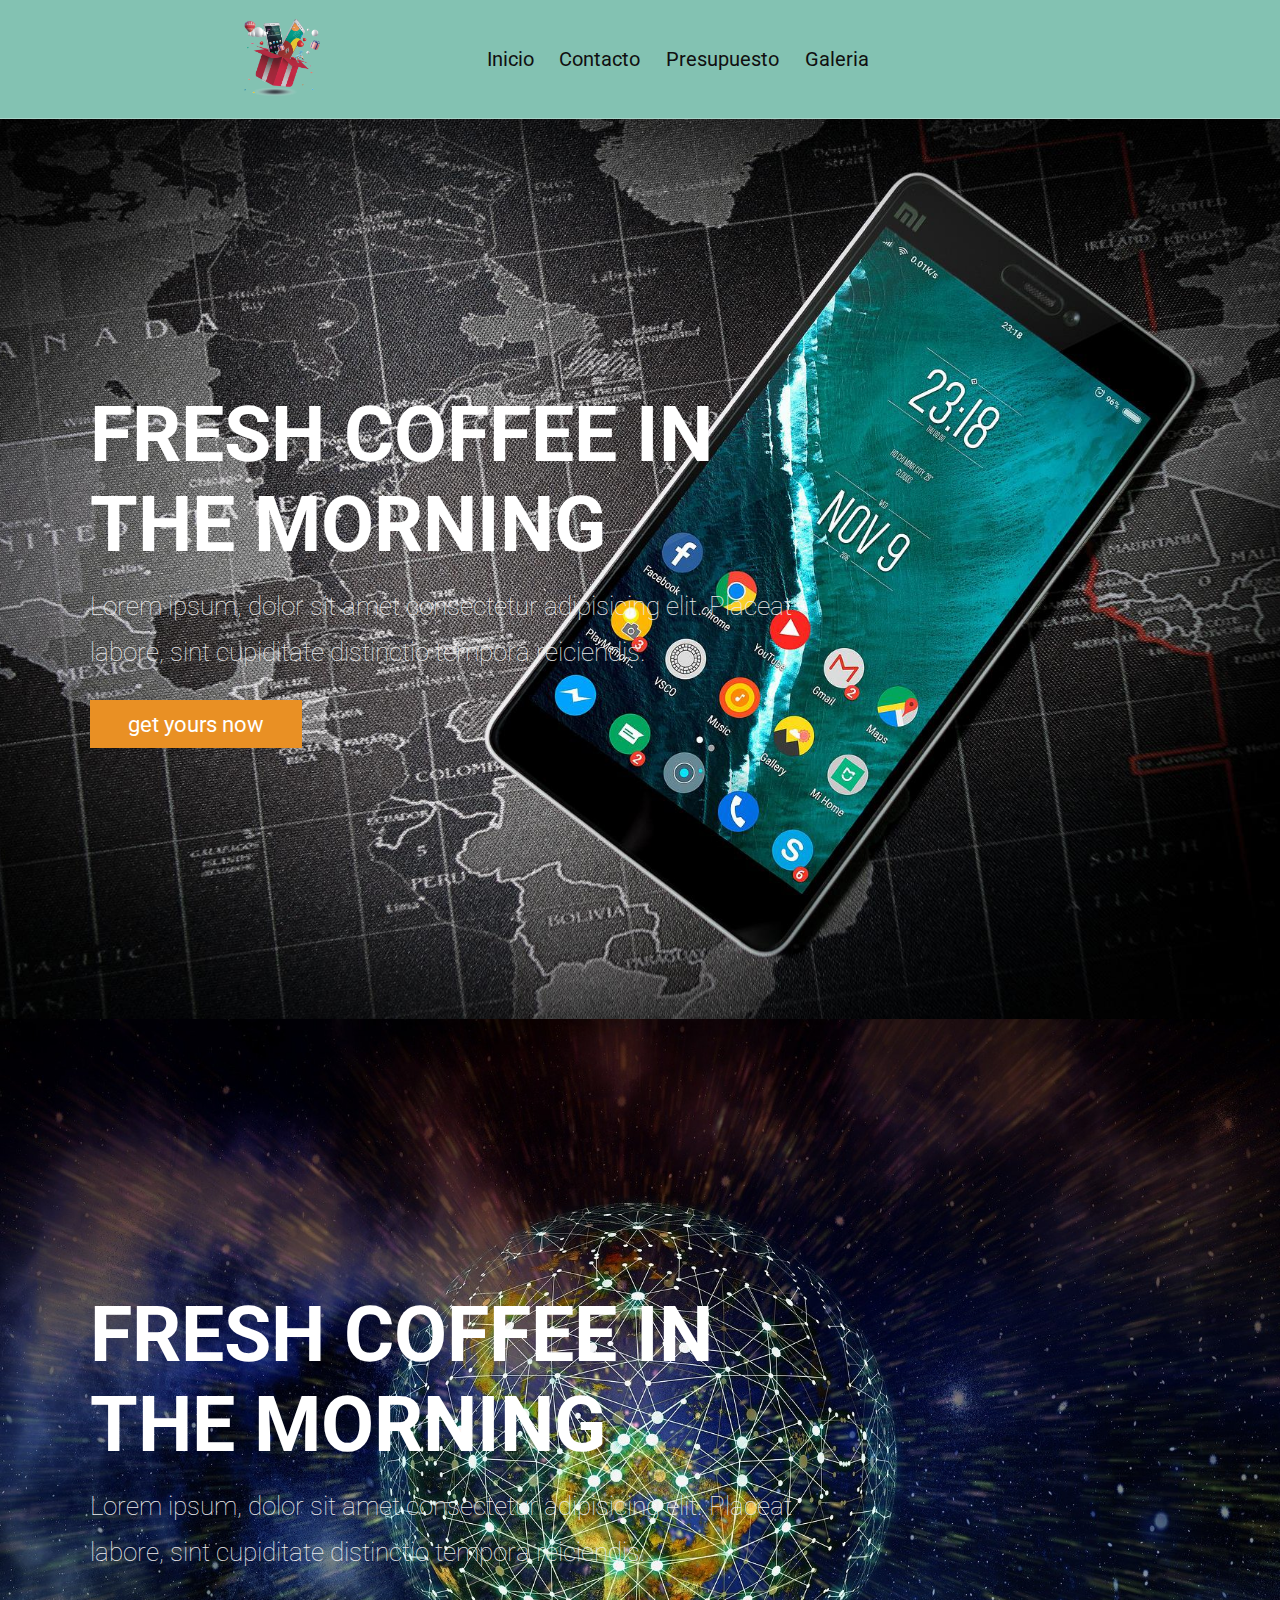
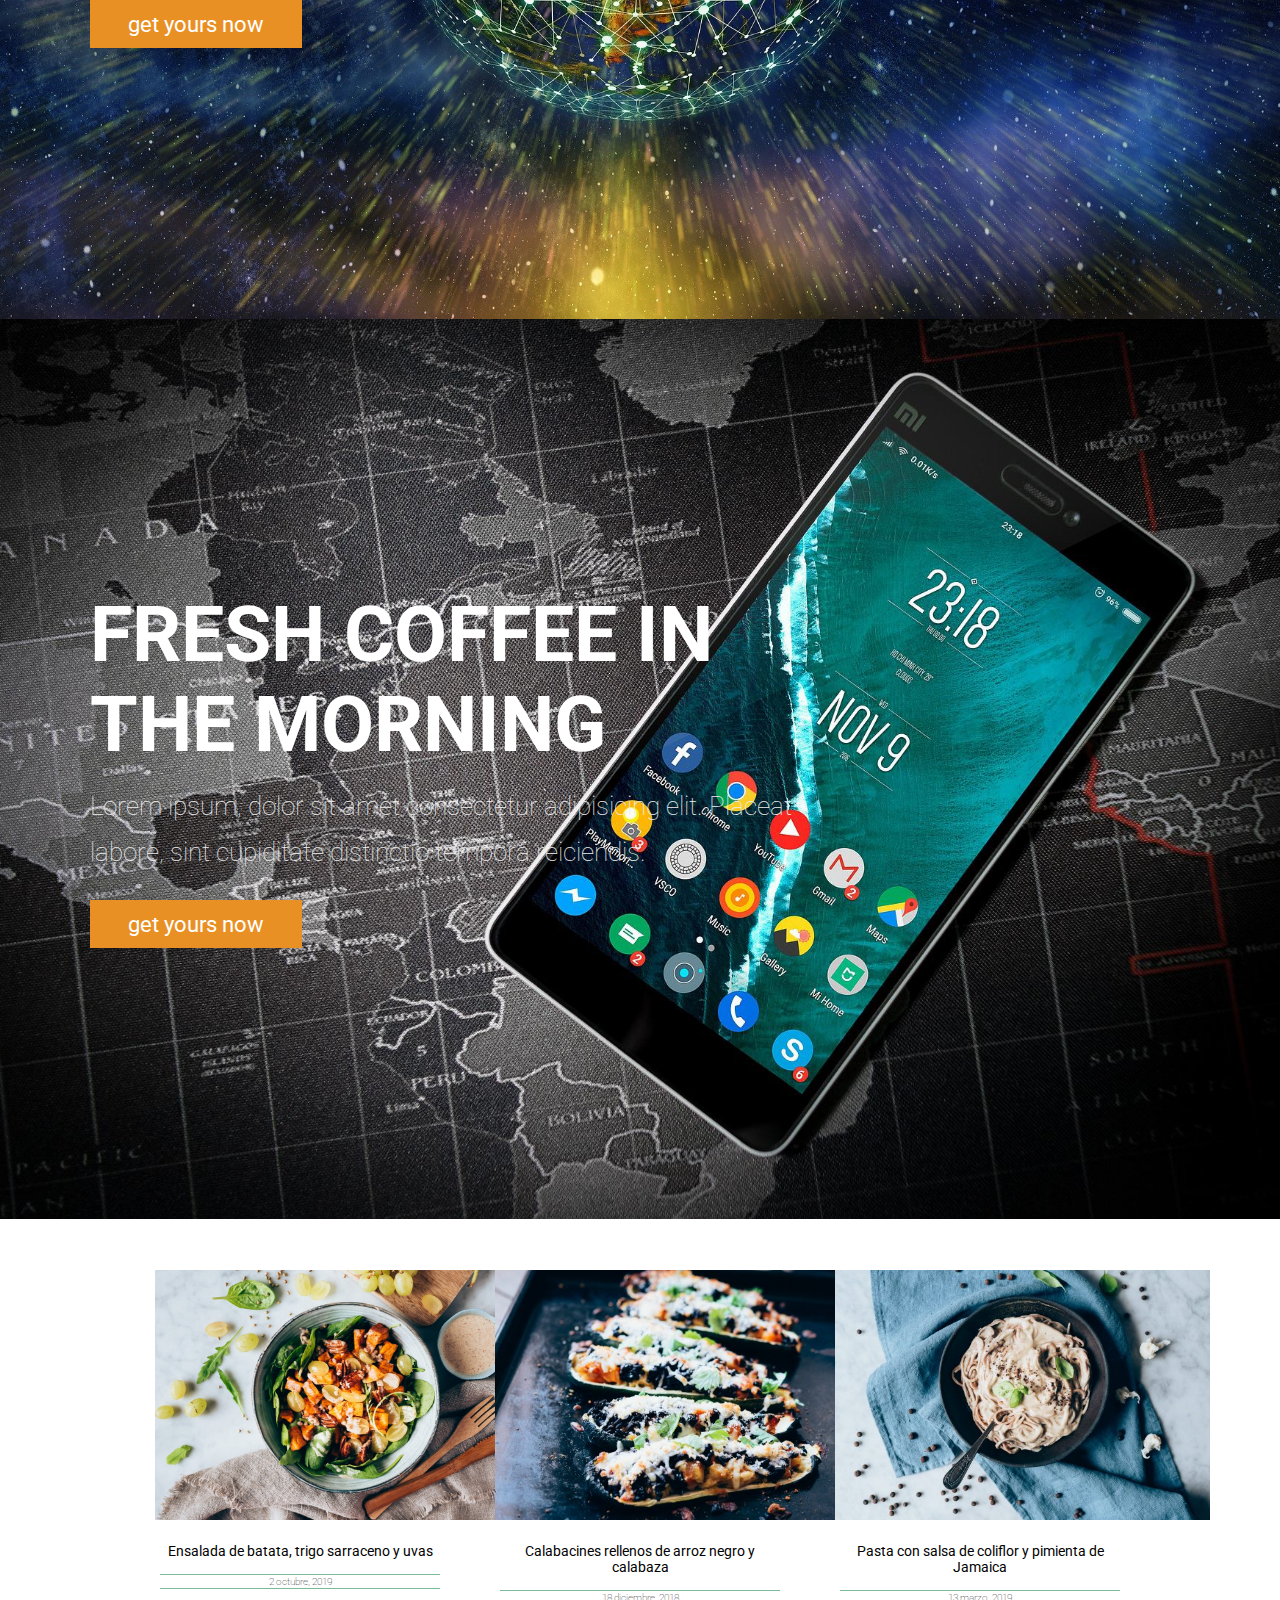
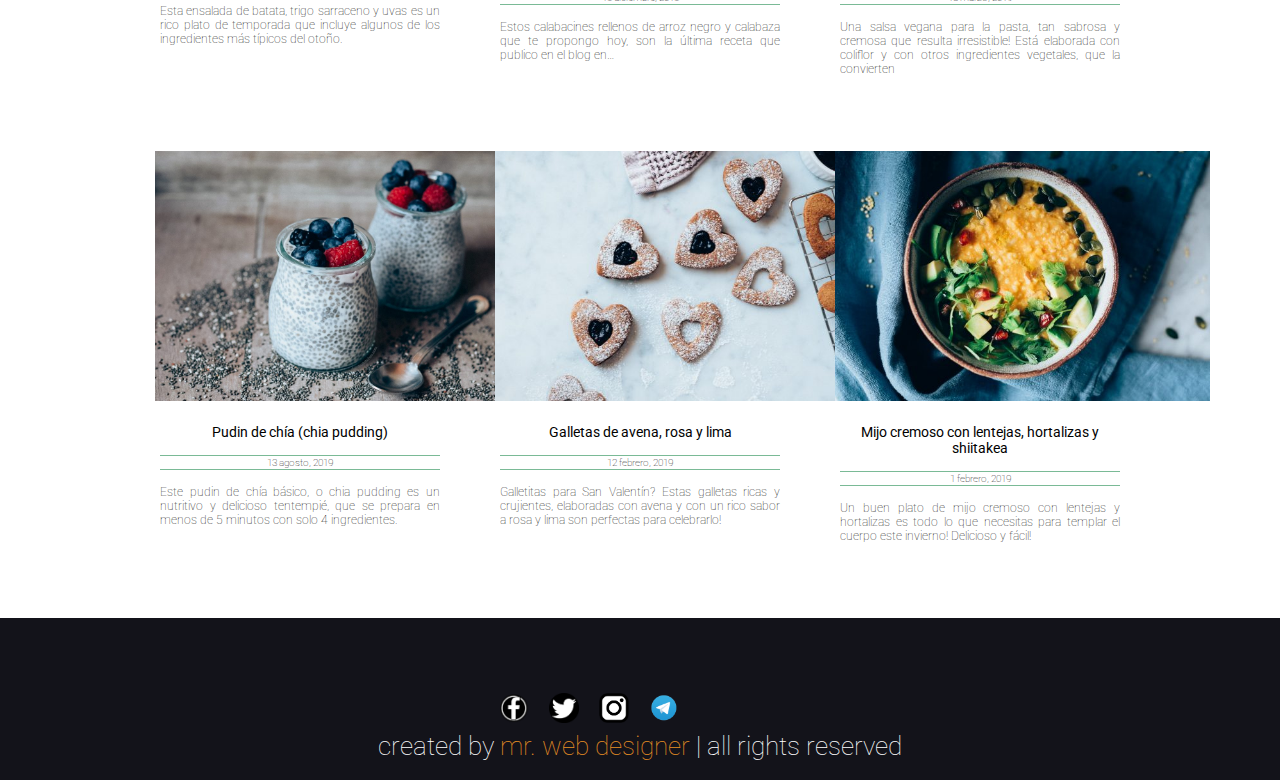
<file: index.html>
<!DOCTYPE html>
<html lang="en">
<head>
    <meta charset="UTF-8">
    <meta http-equiv="X-UA-Compatible" content="IE=edge">
    <meta name="viewport" content="width=device-width, initial-scale=1.0">
    <link href="./css/estilosGeneral.css" rel="stylesheet" type="text/css">
    <link rel="stylesheet" href="https://cdnjs.cloudflare.com/ajax/libs/font-awesome/5.15.4/css/all.min.css">
    <link href="./css/index.css" rel="stylesheet" type="text/css">
    <title>Tienda Online</title>
</head>
<body onload="displayResult()">
    <header>
        <!--PONER IMAGEN: -LOGO-->
        <figure href="#" class="logo">
            <img src="../images/logoMobile.png" alt="">
        </figure>
    <nav class="navbar">
        <ul>
            <li><a href="../index.html">Inicio</a></li>
            <li><a href="./views/contacto.html">Contacto</a></li>
            <li><a href="./views/presupuesto.html">Presupuesto</a></li>
            <li><a href="./views/galeria.html">Galeria</a></li>
        </ul>
    </nav>
    <div class="icons">
        <div class="fas fa-bars" id="menu-btn"></div>
    </div>
</header>
    <main>
        <section class="home">
            <div class="content">
                <h3>fresh coffee in the morning</h3>
                <p>Lorem ipsum, dolor sit amet consectetur adipisicing elit. Placeat labore, sint cupiditate distinctio
                    tempora reiciendis.</p>
                <a href="#" class="btn">get yours now</a>
            </div>
        </section>
            <section class="home-b">
            <div class="content">
                <h3>fresh coffee in the morning</h3>
                <p>Lorem ipsum, dolor sit amet consectetur adipisicing elit. Placeat labore, sint cupiditate distinctio
                    tempora reiciendis.</p>
                <a href="#" class="btn">get yours now</a>
            </div>
        </section>
        
            <section class="home">
            <div class="content">
                <h3>fresh coffee in the morning</h3>
                <p>Lorem ipsum, dolor sit amet consectetur adipisicing elit. Placeat labore, sint cupiditate distinctio
                    tempora reiciendis.</p>
                <a href="#" class="btn">get yours now</a>
            </div>
        </section>
        <div>
            <section class="content-recetas" id="content-recetas">
             </section>
        </div>
    </main>
    <script src="../js/index.js"></script>
    <footer class="footer">
        <div class="social-container">
            <ul class="social-icons">
                <li><a href="#"><i class="fa fa-facebook-f"><img src="./images/png/facebook.png"></i></a></li></br>
                <li><a href="#"><i class="fa fa-twitter"><img src="./images/png/twitter.png"></i></a></li></br>
                <li><a href="#"><i class="fa fa-instagram"><img src="./images/png/instagram.png"></i></a></li>
                <li><a href="#"><i class="fa fa-codepen"><img src="./images/png/telegram3.png"></i></a></li>
            </ul>
        </div>
        <div class="credit">created by <span>mr. web designer</span> | all rights reserved</div>
    </footer> 
</body>
 
</html>
</file>
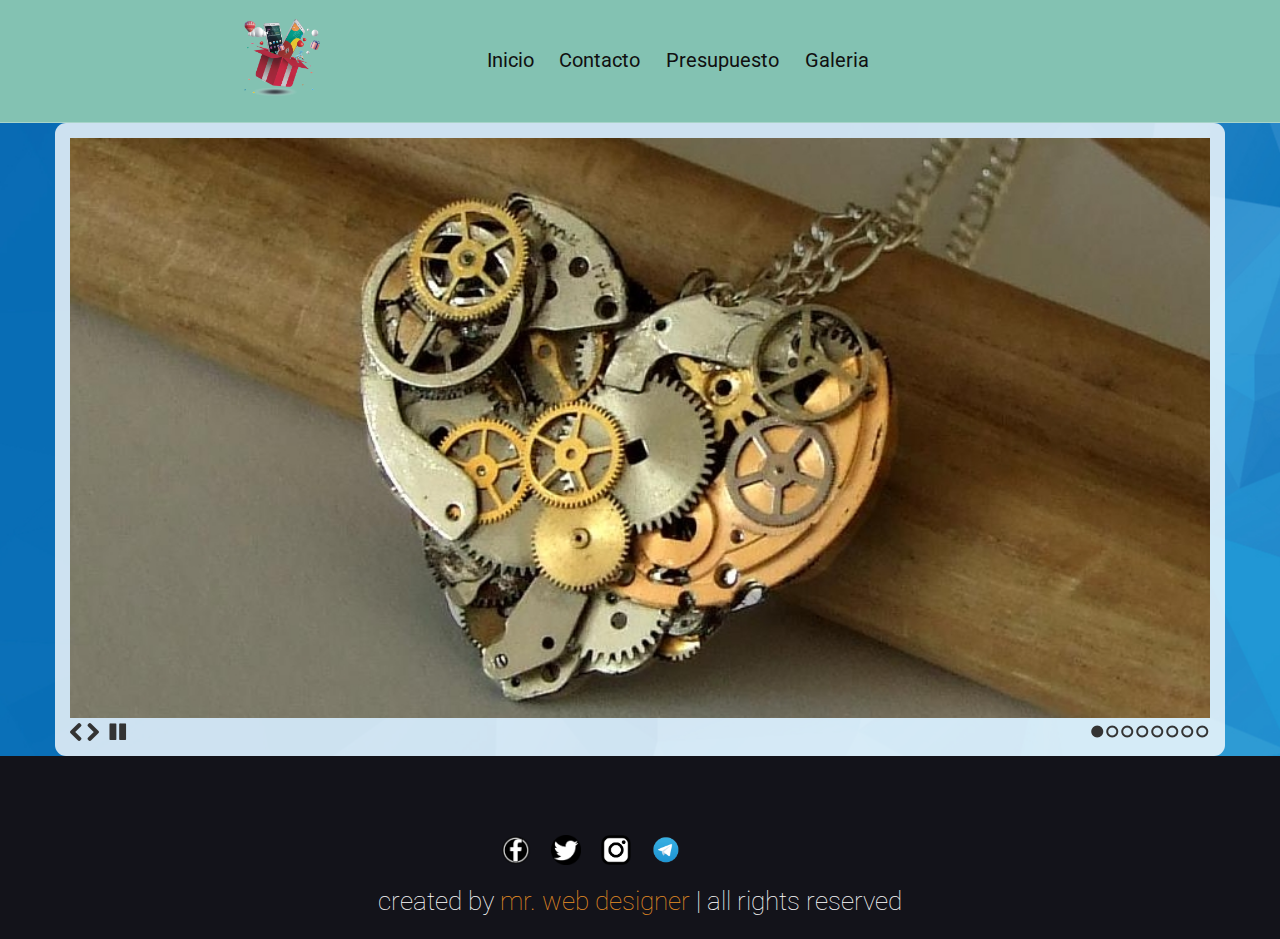
<file: views/galeria.html>
<!DOCTYPE HTML>
<!-- Práctica del módulo Javascript (jQuery) elaborada por 
Alfredo Ramírez para MASTERD Delegaciones en base a un trabajo de terceros. 
[ Uso de librerías jQuery de terceros · Sliders ] 
Adaptado a 1980x1080 de resolución.
Mejor si se usa Chrome/Chromium como navegador.
-->
<html lang="es">
<head>
  <meta charset="UTF-8" />
  <meta http-equiv="X-UA-Compatible" content="IE=edge">
  <meta name="viewport" content="width=device-width">
  <link rel="stylesheet" href="../css/font-awesome.min.css ">

  <link href="../css/estilosGeneral.css" rel="stylesheet" type="text/css">
  <link rel="stylesheet" href="https://cdnjs.cloudflare.com/ajax/libs/font-awesome/5.15.4/css/all.min.css">
  <link href="../css/galeria.css" rel="stylesheet" type="text/css">
  
  <title>Galeria</title>   
</head>
<body>

<!-- DIV de cabecera con logo -->
<header>
  <!--PONER IMAGEN: -LOGO-->
  <figure href="#" class="logo">
      <img src="../images/logoMobile.png" alt="">
  </figure>
<nav class="navbar">
  <ul>
      <li><a href="../index.html">Inicio</a></li>
      <li><a href="./contacto.html">Contacto</a></li>
      <li><a href="./presupuesto.html">Presupuesto</a></li>
      <li><a href="./galeria.html">Galeria</a></li>
  </ul>
</nav>
<div class="icons">
  <div class="fas fa-bars" id="menu-btn"></div>
</div>
</header>
<main>
  <!-- DIV contenedor -->	
  <div class="container">
    <div id="slides">
      <img src="../images/slider/1.jpg">
      <img src="../images/slider/2.jpg">
      <img src="../images/slider/3.jpg">
      <img src="../images/slider/4.jpg">
      <img src="../images/slider/5.jpg">
      <img src="../images/slider/6.jpg">
      <img src="../images/slider/7.jpg">
      <img src="../images/slider/8.jpg">
    </div>
  </div>
</main>   
<!--NO ME APARECE LOS ICONOS-->
   <footer>
    <div class="social-container">
        <ul class="social-icons">
            <li><a href="#"><i class="fa fa-facebook-f"><img src="../images/png/facebook.png"></i></a></li></br>
            <li><a href="#"><i class="fa fa-twitter"><img src="../images/png/twitter.png"></i></a></li></br>
            <li><a href="#"><i class="fa fa-instagram"><img src="../images/png/instagram.png"></i></a></li>
            <li><a href="#"><i class="fa fa-codepen"><img src="../images/png/telegram3.png"></i></a></li>
        </ul>
    </div>
    <div class="credit">created by <span>mr. web designer</span> | all rights reserved</div>
</footer>
<script src="http://code.jquery.com/jquery-1.9.1.min.js"></script>
<script src="../js/jquery.slides.min.js"></script>
<script src="../js/index.js"></script>
<script>
  $(function() {
    $('#slides').slidesjs({
      width: 910,
      height: 463,
      play: {
        active: true,
        auto: true,
        interval: 3000,
        swap: true
      }
    });
  });
</script> 
</body>
</html>
</file>
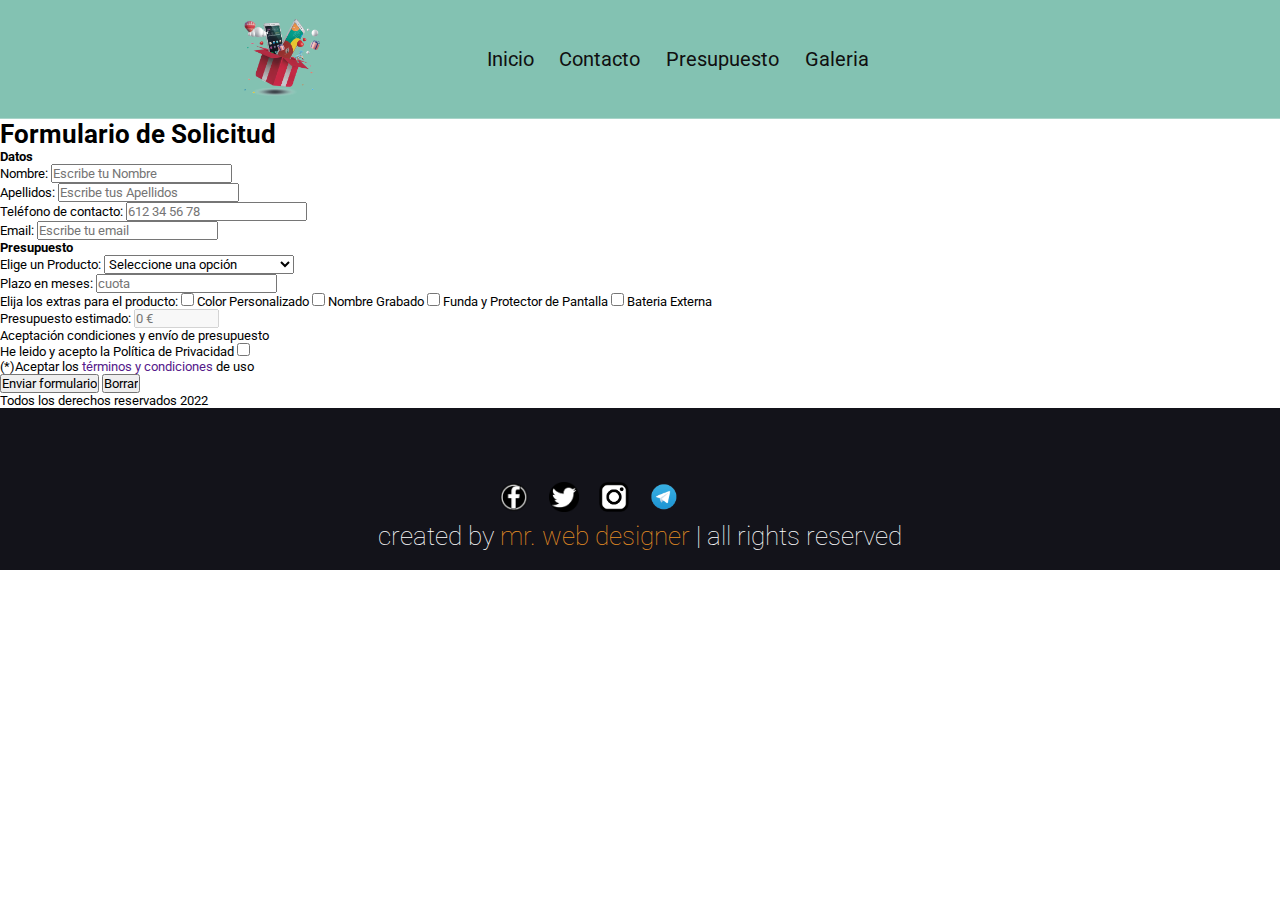
<file: views/presupuesto.html>
<!DOCTYPE html>
<html lang="en">

<head>
    <meta charset="UTF-8">
    <meta http-equiv="X-UA-Compatible" content="IE=edge">
    <meta name="viewport" content="width=device-width, initial-scale=1.0">
    <link rel="stylesheet" href="https://cdnjs.cloudflare.com/ajax/libs/font-awesome/5.15.4/css/all.min.css">
    <link href="../css/estilosGeneral.css" rel="stylesheet" type="text/css">
    <title>Presupuesto</title>
</head>

<body onload="loadItems()">
    <header>
        <!--PONER IMAGEN: -LOGO-->
        <figure href="#" class="logo">
            <img src="../images/logoMobile.png" alt="">
        </figure>
    <nav class="navbar">
        <ul>
            <li><a href="../index.html">Inicio</a></li>
            <li><a href="contacto.html">Contacto</a></li>
            <li><a href="presupuesto.html">Presupuesto</a></li>
            <li><a href="galeria.html">Galeria</a></li>
        </ul>
    </nav>
    <div class="icons">
        <div class="fas fa-bars" id="menu-btn"></div>
    </div>
</header>
    <main>
        <h1>Formulario de Solicitud</h1>
        <form name="formulario" action="" method="get" >
            <h4>Datos</h4>
            <!--<label>Datos</label>-->
            <label>Nombre:</label>
            <input type="text" name="nombre" id="nombre" placeholder="Escribe tu Nombre" autofocus><br>

            <label>Apellidos:</label>
            <input type="text" name="apellidos" id="apellidos" placeholder="Escribe tus Apellidos"><br>

            <label>Teléfono de contacto:</label>
            <input type="text" name="telf" id="telf" placeholder="612 34 56 78" onkeypress= "return valideKey(event)"><br>

            <label>Email:</label>
            <input type="email" name="mail" id="mail" placeholder="Escribe tu email"><br>

            <h4>Presupuesto</h4>               
            <!--<label class="lista_productos">Elige un Producto:
                <input list="lista" name="Productos a vender" placeholder="Seleccione una opcion" /></label>
            <datalist id="lista">
                <option>iPhone 13 Pro Max</option>
                <option>Samsung Galaxy S22 Ultra 5G</option>
                <option>Samsung Galaxy Z Fold3</option>
                <option>Huawei P50 Pro</option>
                <option>Huawei Mate X2</option>
                <option>OnePlus 10 Pro</option>
            </datalist><br>-->


            <!--
                <option>iPhone 13 Pro Max</option>
                <option>Samsung Galaxy S22 Ultra 5G</option>
                <option>Samsung Galaxy Z Fold3</option>
                <option>Huawei P50 Pro</option>
                <option>Huawei Mate X2</option>
                <option>OPPO Find X3 Pro</option>
                <option>OnePlus 10 Pro</option>
            -->
            <label for="producte">Elige un Producto:</label>
            <select name="productos" id="dropDownList" onclick="addBudget()">
                <option>Seleccione una opción</option>
                <option>iPhone 13 Pro Max</option>
                <option>Samsung Galaxy S22 Ultra 5G</option>
                <option>Samsung Galaxy Z Fold3</option>
                <option>Huawei P50 Pro</option>
                <option>Huawei Mate X2</option>
                <option>OnePlus 10 Pro</option>
            </select><br>

            <label>Plazo en meses:</label>
            <input type="number" placeholder="cuota" id="cuotaMeses" step="1" min="0" onkeyup="addBudget()"><br>

            <label>Elija los extras para el producto:
            <input type="checkbox" class="check" value="89.70" onclick="addBudget()"> Color Personalizado
            <input type="checkbox" class="check" value="50.10" onclick="addBudget()"> Nombre Grabado
            <input type="checkbox" class="check" value="19.50" onclick="addBudget()"> Funda y Protector de Pantalla
            <input type="checkbox" class="check" value="40.00" onclick="addBudget()"> Bateria Externa</label><br>


            <label>Presupuesto estimado:</label>
            <input type="text" id="totalPrice" placeholder="0 €" size="8" disabled ><br>


            <p>Aceptación condiciones y envío de presupuesto</p>
            <label class="importante">He leido y acepto la Política de Privacidad</label>
            <input type="checkbox" name="terminos"  id="terminos" required><br>
            <span>(*)Aceptar los <a class="aTerms" href="">términos y condiciones </a>de uso</span><br>
            <input type="button" value="Enviar formulario" onclick="validateData(this.form)">
            <!-- onclick="validarInputs()"-->
            <input type="reset" value="Borrar">

            <p>Todos los derechos reservados 2022</p>

        </form>
    </main>
    <script src="../js/index.js"></script>
    <footer >
        <div class="social-container">
            <ul class="social-icons">
                <li><a href="#"><i class="fa fa-facebook-f"><img src="../images/png/facebook.png"></i></a></li></br>
                <li><a href="#"><i class="fa fa-twitter"><img src="../images/png/twitter.png"></i></a></li></br>
                <li><a href="#"><i class="fa fa-instagram"><img src="../images/png/instagram.png"></i></a></li>
                <li><a href="#"><i class="fa fa-codepen"><img src="../images/png/telegram3.png"></i></a></li>
            </ul>
        </div>
        <div class="credit">created by <span>mr. web designer</span> | all rights reserved</div>
    </footer>
    <script src="../js/presupuesto.js"></script>
</body>

</html>
</file>
<file: css/estilosGeneral.css>
/*
 *{border: 1px solid black; 
}
*/

/*
LINKS IMAGENES: https://pixabay.com/
png: https://www.freepng.es/
*/

@import url('https://fonts.googleapis.com/css2?family=Roboto:wght@100;300;400;500;700&display=swap');

:root{
    --main-color:#e99024;
    --black:#13131a;
    --bg:rgb(131, 194, 178);
    --border:.1rem solid rgba(255,255,255,.3);
}

*{
    font-family: 'Roboto', sans-serif;
    margin:0; 
    padding:0;
    box-sizing: border-box;
    outline: none;
    text-decoration: none;
    /*text-transform: capitalize; ESTO HACE QUE MI FORM TENGA LA PRIMERA LETRA MAYUSCULA */
    transition: .2s linear;
}

html{
    font-size: 80%;
    overflow-x: hidden;
    scroll-padding-top: 9rem;
    scroll-behavior: smooth;
}

html::-webkit-scrollbar{
    width: .8rem;
}

html::-webkit-scrollbar-track{
    background: transparent;
}

html::-webkit-scrollbar-thumb{
    background: #fff;
    border-radius: 5rem;
}

/*ENCABEZADO*/
header{
    background:  var(--bg);
    display: flex;
    align-items: center;
    justify-content: space-evenly;
    padding:1.5rem 7%;
    border-bottom: var(--border);
    position: sticky;
    top:0; left: 0; right: 0;
    z-index: 1000;
}

header .logo img{
    height: 6rem;
}

header .navbar ul{
    display: flex;
    list-style: none
}

header .navbar li a{
    margin:0 1rem;
    font-size: 1.6rem;
    color: rgb(16, 16, 16);
}

header .navbar li a:hover{
    color:var(--main-color);
    border-bottom: .1rem solid var(--main-color);
    padding-bottom: .5rem;
}

header .icons div{
    color:#fff;
    cursor: pointer;
    font-size: 2.5rem;
    margin-left: 2rem;
}

header .icons div:hover{
    color:var(--main-color);
}

#menu-btn{
    display: none;
}


/*FOOTER*/
footer{
    /*IMPORTANTE; display flex para poder ponerlo al medio todo*/
    display: flex;
    flex-direction: column;
    align-items: center;
    background:var(--black);
    text-align: center;
    margin: 0px;
    padding:0px;
}

footer .social-container{
    width:400px;
    margin:0px;
}

footer .social-container img {
    width: 30px;
    height: 30px;
}

footer .social-icons{
    display: flex;
    flex-wrap: wrap;
    padding:0;
    list-style:none;
    margin:1em;
}
footer .social-icons li{
    margin:25px;
    position:relative;
    font-size:1.2em;
}
footer .social-icons i{
    color:#fff;
    position:absolute;
    top:21px;
    left:21px;
    transition:all 265ms ease-out;
}
footer .social-icons a{
    display:inline-block
}
footer .social-icons a:before{
    transform:scale(1);
    -ms-transform:scale(1);
    -webkit-transform:scale(1);
    content:" ";
    border-radius:100%;
    display:block;
    background:linear-gradient(45deg,#00B5F5,#002A8F);
    transition:all 265ms ease-out
}
footer .social-icons a:hover:before{
    transform:scale(0);
    transition:all 265ms ease-in
}
footer .social-icons a:hover i{
    transform:scale(2.2);
    -ms-transform:scale(2.2);
    -webkit-transform:scale(2.2);
    color:#00B5F5;background:-webkit-linear-gradient(45deg,#00B5F5,#002A8F);
    -webkit-background-clip:text;
    -webkit-text-fill-color:transparent;
    transition:all 265ms ease-in
}

footer .credit{
    font-size: 2rem;
    color:#fff;
    font-weight: lighter;
    padding:1.5rem;
}

footer .credit span{
    color:var(--main-color);
}

/* media queries  */
@media (max-width:991px){

    html{
        font-size: 65%;
    }

    header{
        padding:1.5rem 2rem;
    }

    section{
        padding:2rem;
    }

}

@media (max-width:768px){

    #menu-btn{
        display: inline-block;
    }

    header .navbar{
        position: absolute;
        top:100%; right: -100%;
        background: #fff;
        width: 30rem;
        height: calc(100vh - 9.5rem);
    }

    header .navbar.active{
        right:0;
    }

    header .navbar ul{
        color:var(--black);
        display: block;
        /*MARGENES DE MI CONTENEDOR DEL MENU*/
        margin:1.5rem;
        padding: 1.5rem;
        line-height: 7em;
    }
    header .navbar ul li a{
        /*TAMAÑO ACORDE A  LA PAGINA*/
        font-size: 2.5rem;
    }

    header .search-form{
        width: 90%;
        right: 2rem;
    }

    .home{
        background-position: left;
        justify-content: center;
        text-align: center;
    }

    .home .content h3{
        font-size: 4.5rem;
    }

    .home .content p{
        font-size: 1.5rem;
    }

}

@media (max-width:450px){

    html{
        font-size: 50%;
    }

}
</file>
<file: css/index.css>
section{
    padding:2rem 7%;
}

.home{
    min-height: 100vh;
    display: flex;
    align-items: center;
    background:url(../images/phone.jpg) no-repeat;
    background-size: cover;
    background-position: center;
}

.home-b{
    min-height: 100vh;
    display: flex;
    align-items: center;
    background:url(../images/world.jpg) no-repeat;
    background-size: cover;
    background-position: center;
}

.home .content, .home-b .content{
    max-width: 60rem;
}

.home .content h3, .home-b .content h3{
    font-size: 6rem;
    text-transform: uppercase;
    color:#fff;
}

.home .content p, .home-b .content p{
    font-size: 2rem;
    font-weight: lighter;
    line-height: 1.8;
    padding:1rem 0;
    color:#eee;
}

.btn{
    margin-top: 1rem;
    display: inline-block;
    padding:.9rem 3rem;
    font-size: 1.7rem;
    color:#fff;
    background: var(--main-color);
    cursor: pointer;
}

.btn:hover{
    letter-spacing: .2rem;
}


/*
XSLTREQUEST
*/

section.content-recetas{
	display: inline-block;
	vertical-align: top;
	text-align: center;
	width: 100%;
}

article.content-recetas{
	width: 300px;
	margin:20px 20px 40px 20px;
	display: inline-block;
	vertical-align: top;
	text-align: center;
}

article.content-recetas a, article.content-isa h3, article.content-pub h3{
	display: inline-block;
	font-size: 1.1em;
	margin: 15px 10px 0px 10px;
	text-align: center;
	text-decoration: none;
	color: black;
}

article.content-recetas a:hover{
	color: #8A8070;
    cursor: pointer;
}

article.content-recetas img{
	display: inline-block;
	width: 375px;
	height: 250px;
	margin: 5px;
}

.fecha{
	font-size: 0.8em;
	text-align: center;
	font-weight: lighter;
	border-top: 1px solid #7ABA96;
	border-bottom: 1px solid #7ABA96;
}

article p
{
	font-size: 0.9em;
	font-weight: lighter;
	margin: 15px 10px 10px 10px; 
	text-align: justify;
}
</file>
<file: css/galeria.css>
body {
    background: url(../images/slider/bokeh.jpg) no-repeat center fixed;
    -webkit-font-smoothing: antialiased;
    font: normal 15px/1.5 "Helvetica Neue", Helvetica, Arial, sans-serif;
    color: #232525;
    padding-top:0px;
  }

  #slides {
    display: none
  }

  #slides .slidesjs-navigation {
    margin-top:5px;
  }

  a.slidesjs-next,
  a.slidesjs-previous,
  a.slidesjs-play,
  a.slidesjs-stop {
    background-image: url(../images/slider/btns-next-prev.png);
    background-repeat: no-repeat;
    display:block;
    width:12px;
    height:18px;
    overflow: hidden;
    text-indent: -9999px;
    float: left;
    margin-right:5px;
  }

  a.slidesjs-next {
    margin-right:10px;
    background-position: -12px 0;
  }

  a:hover.slidesjs-next {
    background-position: -12px -18px;
  }

  a.slidesjs-previous {
    background-position: 0 0;
  }

  a:hover.slidesjs-previous {
    background-position: 0 -18px;
  }

  a.slidesjs-play {
    width:15px;
    background-position: -25px 0;
  }

  a:hover.slidesjs-play {
    background-position: -25px -18px;
  }

  a.slidesjs-stop {
    width:18px;
    background-position: -41px 0;
  }

  a:hover.slidesjs-stop {
    background-position: -41px -18px;
  }

  .slidesjs-pagination {
    margin: 7px 0 0;
    float: right;
    list-style: none;
  }

  .slidesjs-pagination li {
    float: left;
    margin: 0 1px;
  }

  .slidesjs-pagination li a {
    display: block;
    width: 13px;
    height: 0;
    padding-top: 13px;
    background-image: url(../images/slider/pagination.png);
    background-position: 0 0;
    float: left;
    overflow: hidden;
  }

  .slidesjs-pagination li a.active,
  .slidesjs-pagination li a:hover.active {
    background-position: 0 -13px
  }

  .slidesjs-pagination li a:hover {
    background-position: 0 -26px
  }

  #slides a:link,
  #slides a:visited {
    color: #333
  }

  #slides a:hover,
  #slides a:active {
    color: #9e2020
  }


  #slides {
    display: none
  }

  .container {
    margin: 0 auto;
    padding: 15px;
    font-family: arial;
    border-radius: 11px 11px 11px 11px;
    -moz-border-radius: 11px 11px 11px 11px;
    -webkit-border-radius: 11px 11px 11px 11px;
    border: 0px solid #000000;
    color: #c0c5ce;
    background-color:rgba(255,255,255,0.8);
    font-family: arial;
  }

  /* For tablets & smart phones */
  @media (max-width: 767px) {
    body {
      padding-left: 20px;
      padding-right: 20px;
    }
    .container {
      width: auto
    }
  }

  /* For smartphones */
  @media (max-width: 480px) {
    .container {
      width: auto
    }
  }

  /* For smaller displays like laptops */
  @media (min-width: 768px) and (max-width: 979px) {
    .container {
      width: 724px
    }
  }

  /* For larger displays */
  @media (min-width: 1200px) {
    .container {
      width: 1170px
    }
  }
</file>
